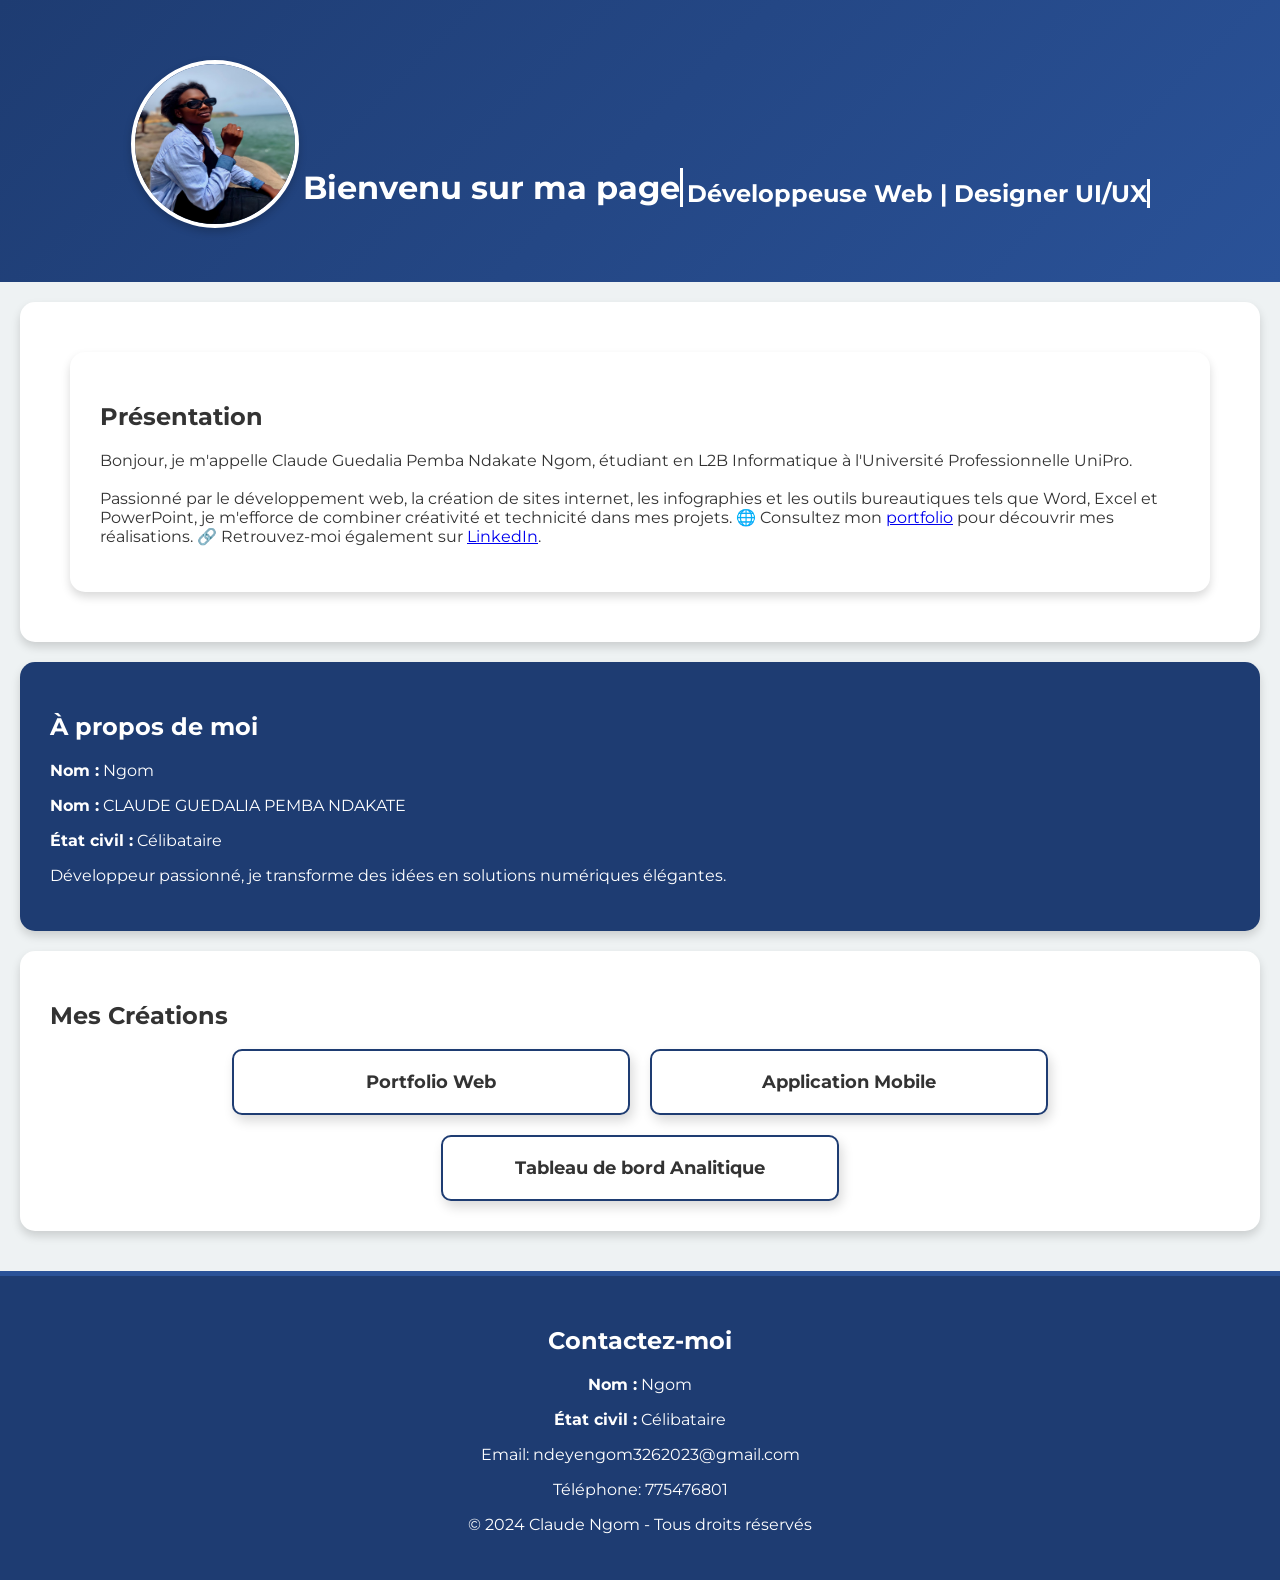
<file: index.html>
<!DOCTYPE html>
<html lang="fr">
<head>
    <meta charset="UTF-8">
    <meta name="viewport" content="width=device-width, initial-scale=1.0">
    <title>CV Portfolio</title>
    <link href="https://fonts.googleapis.com/css2?family=Montserrat:wght@300;400;700&display=swap" rel="stylesheet">
    <style>
        body {
            font-family: 'Montserrat', sans-serif;
            margin: 0;
            padding: 0;
            background-color: #eef2f3;
            color: #333;
        }
        header {
            background: linear-gradient(135deg, #1e3c72, #2a5298);
            color: white;
            text-align: center;
            padding: 50px 20px;
            position: relative;
            overflow: hidden;
        }
        .profile img {
            width: 160px;
            height: 160px;
            border-radius: 50%;
            margin-top: 10px;
            border: 4px solid white;
            box-shadow: 0px 4px 8px rgba(0,0,0,0.2);
        }
        .typing-effect {
            display: inline-block;
            overflow: hidden;
            white-space: nowrap;
            border-right: 3px solid white;
            animation: typing 3s steps(30, end) infinite alternate;
        }
        @keyframes typing {
            from { width: 0 }
            to { width: 100% }
        }
        section {
            padding: 30px;
            margin: 20px;
            background: white;
            border-radius: 15px;
            box-shadow: 0px 5px 10px rgba(0, 0, 0, 0.15);
            transition: transform 0.3s ease-in-out;
        }
        section:hover {
            transform: scale(1.03);
            background: #f9f9f9;
        }
        #about {
            background-color: #1e3c72;
            color: white;
        }
        .gallery {
            display: flex;
            flex-wrap: wrap;
            gap: 20px;
            justify-content: center;
        }
        .project-card {
            width: 30%;
            padding: 20px;
            background: white;
            text-align: center;
            border-radius: 10px;
            transition: transform 0.5s ease-in-out;
            font-weight: bold;
            font-size: 18px;
            border: 2px solid #1e3c72;
            cursor: pointer;
            box-shadow: 3px 6px 12px rgba(0, 0, 0, 0.15);
        }
        .project-card:hover {
            background: #2a5298;
            transform: scale(1.1) rotate(3deg);
            border-color: #fff;
            color: white;
        }
        footer {
            text-align: center;
            background: #1e3c72;
            color: white;
            padding: 30px 20px;
            margin-top: 40px;
            border-top: 5px solid #2a5298;
        }
    </style>
    <script>
        document.addEventListener('DOMContentLoaded', function() {
            document.querySelectorAll('.project-card').forEach(card => {
                card.addEventListener('click', function() {
                    let details = document.getElementById(this.getAttribute('data-project'));
                    details.style.display = details.style.display === 'block' ? 'none' : 'block';
                });
            });
        });
    </script>
</head>
<body>
    <header>
        <div class="profile">
            <img src="09f390fc-b062-4e8a-96b3-5b90827c8b40 (1).jpg" alt="Ma Photo">
            <h1 class="typing-effect">Bienvenu sur ma page</h1>
            <h2 class="typing-effect">Développeuse Web | Designer UI/UX</h2>
        </div>
    </header>
    <section>
        <section class="bg-white p-6 rounded-xl shadow-md max-w-3xl mx-auto my-10">
            <h2 class="text-2xl font-bold text-gray-800 mb-4">Présentation</h2>
            <p class="text-gray-700 leading-relaxed">
              Bonjour, je m'appelle <span class="font-semibold">Claude Guedalia Pemba Ndakate Ngom</span>, étudiant en 
              <span class="font-semibold">L2B Informatique</span> à l'<span class="font-semibold">Université Professionnelle UniPro</span>.
              <br><br>
              Passionné par le développement web, la création de sites internet, les infographies et les outils bureautiques tels que Word, Excel et PowerPoint, je m'efforce de combiner créativité et technicité dans mes projets.

              🌐 Consultez mon <a href="https://github.com/ndeye5/ndeye5" class="text-blue-600 underline">portfolio</a> pour découvrir mes réalisations.
              
              🔗 Retrouvez-moi également sur <a href="https://www.linkedin.com/in/claude-ngom-9bba01355" class="text-blue-600 underline">LinkedIn</a>.
            </p>
          </section>
          
    </section>
    <section id="about">
        <h2>À propos de moi</h2>
        <p><strong>Nom :</strong> Ngom</p>
        <p><strong>Nom :</strong> CLAUDE GUEDALIA PEMBA NDAKATE</p>
        <p><strong>État civil :</strong> Célibataire</p>
        <p>Développeur passionné, je transforme des idées en solutions numériques élégantes.</p>
    </section>
    <section id="projects">
        <h2>Mes Créations</h2>
        <div class="gallery">
            <div class="project-card" data-project="project1">Portfolio Web</div>
            <div id="project1" class="project-details" style="display: none;">Un site représentant mon identité et mes compétences.</div>
            <div class="project-card" data-project="project2">Application Mobile</div>
            <div id="project2" class="project-details" style="display: none;">Une application ergonomique et performante.</div>
            <div class="project-card" data-project="project3">Tableau de bord Analitique</div>
            <div id="project3" class="project-details" style="display: none;">Visualisation de données pour une meilleure prise de décision.</div>
        </div>
    </section>
    <footer>
        <h2>Contactez-moi</h2>
        <p><strong>Nom :</strong> Ngom</p>
        <p><strong>État civil :</strong> Célibataire</p>
        <p>Email: ndeyengom3262023@gmail.com</p>
        <p>Téléphone: 775476801</p>
        <p>© 2024 Claude Ngom - Tous droits réservés</p>
    </footer>
</body>
</html>
</file>
